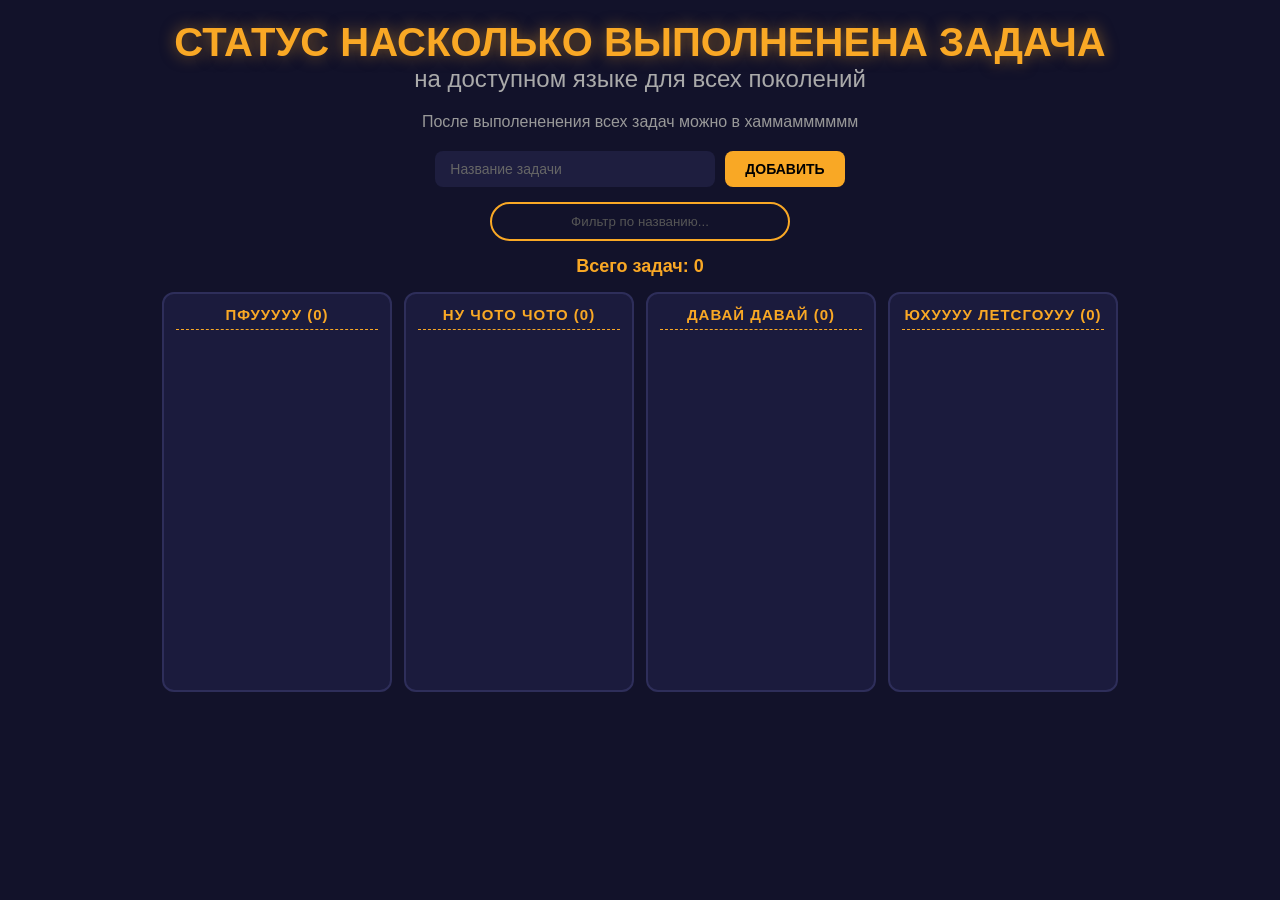
<file: index.html>
<!DOCTYPE html>
<html lang="ru">
<head>
<meta charset="UTF-8">
<title>статус задачи</title>
<link rel="stylesheet" href="style.css">
</head>
<body>

<header>
    <h1>СТАТУС НАСКОЛЬКО ВЫПОЛНЕНЕНА ЗАДАЧА</h1>
    <h2>на доступном языке для всех поколений</h2>
</header>

<main>
    <p class="desc">После выполененения всех задач можно в хаммамммммм</p>

    <div class="form-row">
        <input id="taskTitle" placeholder="Название задачи">
        <button id="addBtn">ДОБАВИТЬ</button>
    </div>

    <div class="filter-row">
        <input id="filterInput" placeholder="Фильтр по названию...">
    </div>

    <div class="counter-row">
        Всего задач: <span id="taskCounter">0</span>
    </div>

    <div id="notification" class="notification"></div>

    <div class="board" id="board"></div>
</main>

<script src="script.js"></script>
</body>
</html>
</file>
<file: style.css>
* {
    margin: 0;
    padding: 0;
    box-sizing: border-box;
}

body {
    background: #12122a;
    font-family: 'Segoe UI', Arial, sans-serif;
    color: white;
    padding: 20px;
}

header {
    text-align: center;
    margin-bottom: 20px;
}

header h1 {
    font-size: 2.5em;
    color: #f9a825;
    text-shadow: 0 0 15px rgba(249,168,37,0.5);
}

header h2 {
    color: #aaa;
    font-weight: 400;
}

.desc {
    text-align: center;
    color: #999;
    margin-bottom: 20px;
}

.form-row {
    display: flex;
    justify-content: center;
    gap: 10px;
    margin-bottom: 15px;
    flex-wrap: wrap;
}

.form-row input {
    padding: 10px 15px;
    border-radius: 8px;
    border: none;
    background: #1e1e3f;
    color: white;
    font-size: 14px;
    outline: none;
    width: 280px;
}

.form-row input::placeholder {
    color: #666;
}

#addBtn {
    padding: 10px 20px;
    border: none;
    border-radius: 8px;
    cursor: pointer;
    font-weight: bold;
    font-size: 14px;
    color: #000;
    background: #f9a825;
    transition: background 0.2s;
}

#addBtn:hover {
    background: #e08e00;
}

.filter-row {
    display: flex;
    justify-content: center;
    margin-bottom: 15px;
}

.filter-row input {
    padding: 10px 20px;
    border-radius: 20px;
    border: 2px solid #f9a825;
    background: #12122a;
    color: white;
    width: 300px;
    text-align: center;
    outline: none;
}

.filter-row input::placeholder {
    color: #555;
}

.counter-row {
    text-align: center;
    font-weight: bold;
    color: #f9a825;
    margin: 15px 0;
    font-size: 18px;
}

.notification {
    background: #22223b;
    border: 1px solid #f9a825;
    padding: 12px;
    text-align: center;
    border-radius: 8px;
    display: none;
    margin: 0 auto 15px;
    max-width: 400px;
    color: white;
}

.board {
    display: flex;
    gap: 12px;
    justify-content: center;
    flex-wrap: wrap;
}

.column {
    background: #1b1b3d;
    border: 2px solid #2e2e5a;
    border-radius: 12px;
    width: 230px;
    min-height: 400px;
    padding: 12px;
    transition: all 0.2s;
    display: flex;
    flex-direction: column;
}

.column.drag-over {
    border-color: #f9a825;
    background: #2a2a5a;
    transform: scale(1.02);
    box-shadow: 0 0 20px rgba(249,168,37,0.3);
}

.column h3 {
    text-align: center;
    color: #f9a825;
    margin-bottom: 10px;
    text-transform: uppercase;
    font-size: 15px;
    letter-spacing: 1px;
    border-bottom: 1px dashed #f9a825;
    padding-bottom: 6px;
}

.card {
    background: #26264f;
    border-left: 4px solid #f9a825;
    border-radius: 6px;
    padding: 10px;
    margin-bottom: 8px;
    color: white;
    cursor: grab;
    transition: opacity 0.2s, transform 0.1s;
    word-break: break-word;
    font-size: 14px;
}

.card:active {
    cursor: grabbing;
}

.card.dragging {
    opacity: 0.4;
    transform: rotate(2deg);
}
</file>
